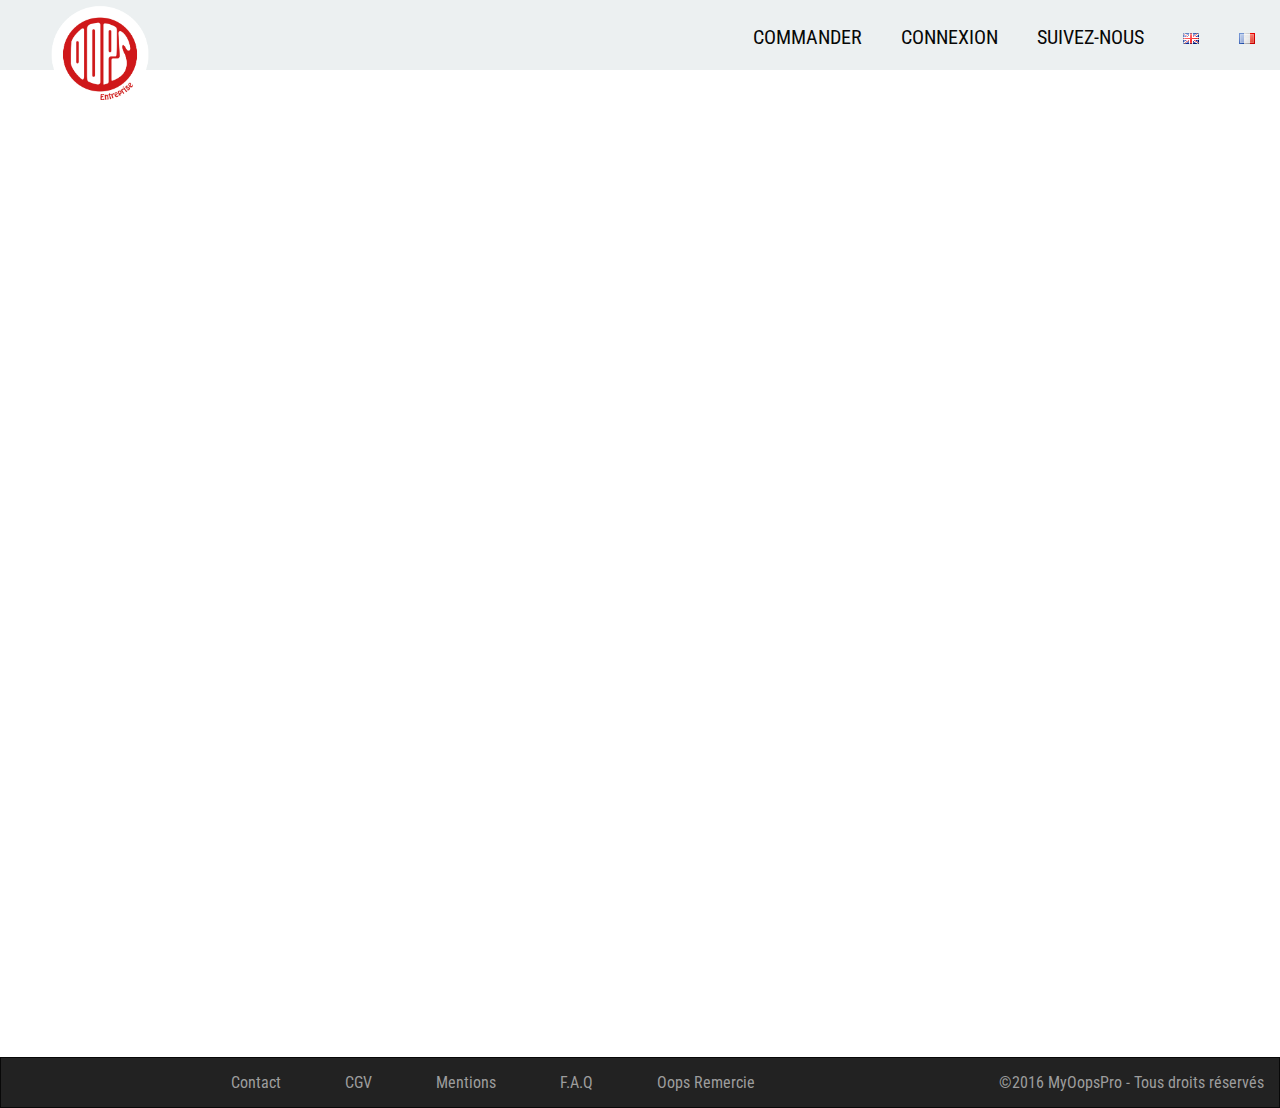
<file: articles/devis.html>
<!DOCTYPE html>
<html>
  <head>
    <meta charset="utf-8">
    <meta http-equiv="X-UA-Compatible" content="IE=edge">
    <meta name="viewport" content="width=device-width, initial-scale=1">
    <title>Oops Devis</title>
    <link href="../css/bootstrap.css" rel="stylesheet">
    <link rel="stylesheet" href="../css/style.css">
    <link href='https://fonts.googleapis.com/css?family=Roboto+Condensed' rel='stylesheet' type='text/css'>
    <script src="https://ajax.googleapis.com/ajax/libs/jquery/1.10.2/jquery.min.js"></script>
    <script src="https://ajax.googleapis.com/ajax/libs/jquery/1.12.0/jquery.min.js"></script>
  </head>
  <body> 
    <header class="col-sm-12 col-md-12 <col>-lg-12">
      <div class="logo left">
        <a href="../index.html"><img id="imagelogo" src="../images/01_LOGO%20.png" alt="logo"></a>
      </div>
      <div class="miniMenu right">
        <ul>
          <li><a href="#">COMMANDER</a></li>
          <li><a href="#">CONNEXION</a></li>
          <li><a href="#">SUIVEZ-NOUS</a></li>

          <li>
            <a class="lang" href="#"> <img src="../images/en_GB.png" /> </a>
          </li>
          <li>
            <a class="lang" href="#"> <img src="../images/fr_FR.png" /></a>
          </li>

        </ul>
      </div>
      <div class="clearBoth"></div>
    </header>
    <form action="index2.html" method="post"> 
      <fieldset class="field">  
        <legend class="legend2">Demandez votre devis gratuitement</legend>
        <div class="formulaire2">
          <p>
            <input type="text" name="société" placeholder="Société" class="champs2" required/>
          </p>
          <p>
            <select name="civilité" id="gauche2" required>
              <option value="monsieur">M.</option>
              <option value="madame">Mme</option>
            </select>
            <input type="text" placeholder="Nom Prénom" class="champs2" id="droite2" required>
          </p>
          <p>
            <input type="text" placeholder="Adresse" class="champs2" required>
          </p>
          <p>
            <input type="text" placeholder="Code postal" name=codepostal class="champs2" required>
          </p>
          <p>
            <input type="text" placeholder="Ville" name=ville class="champs2" required>
          </p>
          <p>
            <input type="tel" placeholder="Téléphone" class="champs2" required>
          </p>
          <p>
            <input type="email" placeholder="Mail" class="champs2" required>
          </p>
          <p>
            <input type="text" name="objet" placeholder="Objet" class="champs2" required/>
          </p>
          <p>
            <textarea name="message2" id="message" rows="10" cols="50">Décrivez votre demande ... </textarea>
          </p>
          <input type="submit" value="Envoyer" id="bouton2" /> <!-- Bouton valider --> 
          </fieldset>
        </div>
    </form>
    <footer id="footer2" class="col-sm-12 col-md-12 col-lg-12">
      <div class="footer">
        <ul>
          <li><a href="#">Contact</a></li>
          <li><a href="#">CGV</a></li>
          <li><a href="#">Mentions</a></li>
          <li><a href="#">F.A.Q</a></li>
          <li><a href="#">Oops Remercie</a></li>
          <li class="right">©2016 MyOopsPro - Tous droits réservés</li>
        </ul>
        <div class="clearBoth"></div>
      </div>
    </footer>
    <script src="../js/bootstrap.js"></script>
    <script src="../js/scrollreveal.js"></script>
    <script src="../js/main.js"></script>
  </body>
</html>
</file>
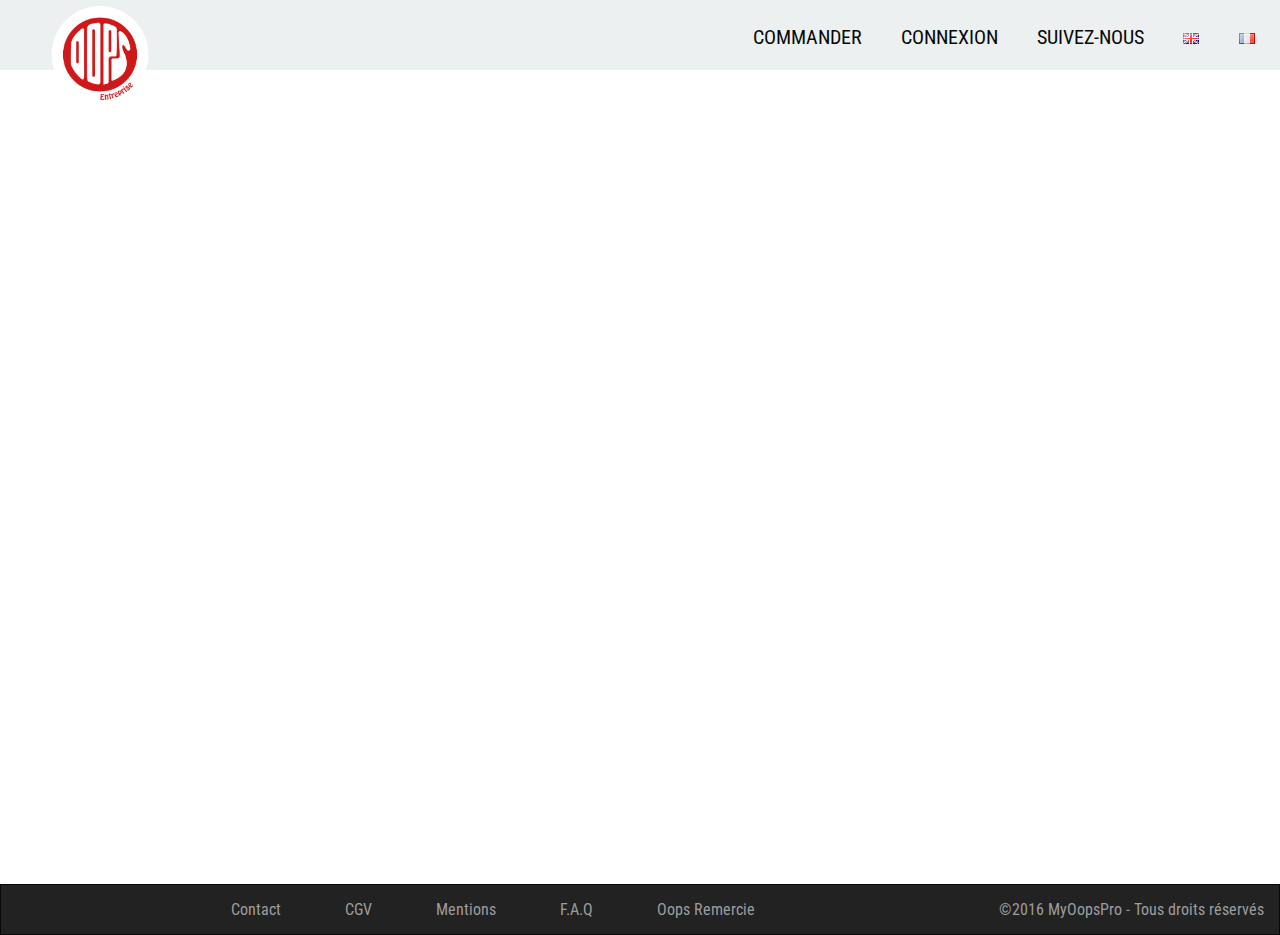
<file: articles/formulaire.html>
<!DOCTYPE html>
<html>
<head>
  <meta charset="utf-8">
  <meta http-equiv="X-UA-Compatible" content="IE=edge">
  <meta name="viewport" content="width=device-width, initial-scale=1">
  <title>Oops Formulaire</title>
  <link href="../css/bootstrap.css" rel="stylesheet">
  <link rel="stylesheet" href="../css/style.css">
  <link href='https://fonts.googleapis.com/css?family=Roboto+Condensed' rel='stylesheet' type='text/css'>
  <script src="https://ajax.googleapis.com/ajax/libs/jquery/1.10.2/jquery.min.js"></script>
  <script src="https://ajax.googleapis.com/ajax/libs/jquery/1.12.0/jquery.min.js"></script>
</head>
  
   <body>
   
  <header class="col-sm-12 col-md-12 <col>-lg-12">
    <div class="logo left">
      <a href="../index.html"><img id="imagelogo" src="../images/01_LOGO%20.png" alt="logo"></a>
    </div>
    <div class="miniMenu right">
      <ul>
        <li><a href="#">COMMANDER</a></li>
        <li><a href="#">CONNEXION</a></li>
        <li><a href="#">SUIVEZ-NOUS</a></li>

        <li>
          <a class="lang" href="#"> <img src="../images/en_GB.png" /> </a>
        </li>
        <li>
          <a class="lang" href="#"> <img src="../images/fr_FR.png" /></a>
        </li>

      </ul>
    </div>
    <div class="clearBoth"></div>
  </header>
    <form action="index2.html" method="post"> 
        <fieldset>  
          <legend>Laissez-nous votre message</legend>
           <div class="formulaire">
            <p>
              <input type="text" name="société" placeholder="Société" class="champs" required/>
            </p>
            <p>
              <input type="email" placeholder="Mail" class="champs" required></code>
            </p>
            <p>
            <p>
              <input type="text" name="objet" placeholder="Objet" class="champs" required/>
            </p>
            <p>
              <textarea name="message" id="message" rows="10" cols="50" required>Votre message ...</textarea>
            </p>
            <input type="submit" value="Envoyer" id="bouton" /> <!-- Bouton valider --> 
        </fieldset>
        </div>
    </form>
  
   <footer id="footer2" class="col-sm-12 col-md-12 col-lg-12">
    <div class="footer">
      <ul>
        <li><a href="#">Contact</a></li>
        <li><a href="#">CGV</a></li>
        <li><a href="#">Mentions</a></li>
        <li><a href="#">F.A.Q</a></li>
        <li><a href="#">Oops Remercie</a></li>
        <li class="right">©2016 MyOopsPro - Tous droits réservés</li>
      </ul>
      <div class="clearBoth"></div>
    </div>
  </footer>
  <script src="../js/bootstrap.js"></script>
  <script src="../js/scrollreveal.js"></script>
  <script src="../js/main.js"></script>
</body>
</html>
</file>
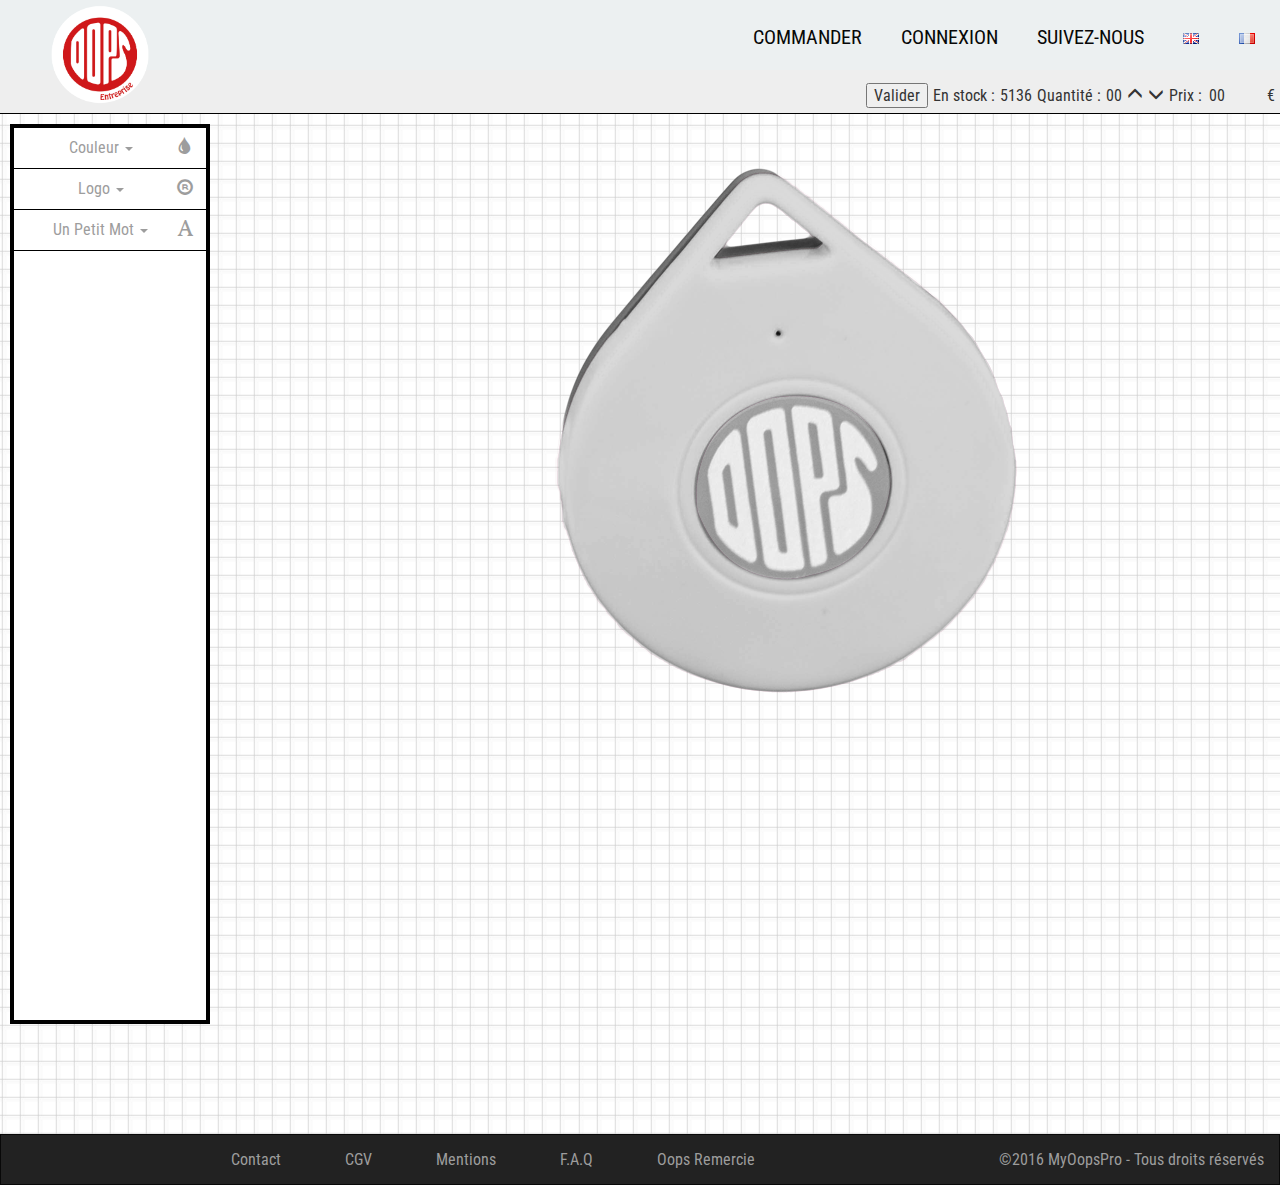
<file: articles/personnalisation.html>
<!DOCTYPE html>
<html>

  <head>
    <meta charset="utf-8">
    <meta http-equiv="X-UA-Compatible" content="IE=edge">
    <meta name="viewport" content="width=device-width, initial-scale=1">
    <title>Oops Lab Perso</title>
    <link href="../css/bootstrap.css" rel="stylesheet">
    <link rel="stylesheet" href="../css/style.css">
    <link href='https://fonts.googleapis.com/css?family=Roboto+Condensed' rel='stylesheet' type='text/css'>
    <script src="https://ajax.googleapis.com/ajax/libs/jquery/1.12.0/jquery.min.js"></script>
  </head>

  <body class="bodyDeLaPagePerso">
    <header class="col-sm-12 col-md-12 col-lg-12">
      <div class="logo left">
        <a href="../index.html"><img id="imagelogo" src="../images/01_LOGO%20.png" alt="logo"></a>
      </div>
      <div class="miniMenu right">
        <ul>
          <li><a href="#" title="elementMenu">COMMANDER</a></li>
          <li><a href="#" title="elementMenu">CONNEXION</a></li>
          <li><a href="#" title="elementMenu">SUIVEZ-NOUS</a></li>
          <li>
            <a class="lang" href="#" title="langueTrad"> <img src="../images/en_GB.png" alt="langLogo"/> </a>
          </li>
          <li>
            <a class="lang" href="#" title="langueTrad"> <img src="../images/fr_FR.png" alt="langLogo" /></a>
          </li>
        </ul>
        <div class="clearBoth"></div>
      </div>
      <div class="clearBoth"></div>
    </header>
    <div class="clearBoth"></div>
    <div class="menu">
      <div>
        <span>€</span>
        <span id="prix">00</span>
        <span>Prix :</span>
        <span class="glyphicon glyphicon-menu-down" onclick="quantiteMoins()"></span>
        <span class="glyphicon glyphicon-menu-up" onclick="quantitePlus()"></span> 
        <span id="quantite">00</span> 
        <span>Quantité :</span>
        <span id="stock">5136</span>
        <span>En stock : </span> 
        <form action="devis.html" method="get">
          <input type="submit" value="Valider"></input>
        </form>
    </div>
    </div>
  <div class="clearBoth"></div>
  <nav class="navbar navbar-inverse sidebar" role="navigation">
    <div class="container-fluid">
      <!-- Brand and toggle get grouped for better mobile display -->
      <div class="navbar-header">
        <button type="button" class="navbar-toggle" data-toggle="collapse" data-target="#bs-sidebar-navbar-collapse-1">
          <span class="sr-only">Toggle navigation</span>
          <span class="icon-bar"></span>
          <span class="icon-bar"></span>
          <span class="icon-bar"></span>
        </button>
      </div>
      <!-- Collect the nav links, forms, and other content for toggling -->
      <div class="collapse navbar-collapse" id="bs-sidebar-navbar-collapse-1">
        <ul class="nav navbar-nav">
          <li class="dropdown">
            <a href="#" class="dropdown-toggle" data-toggle="dropdown" title="dropDownColor">Couleur <span class="caret"></span><span style="font-size:16px;" class="pull-right hidden-xs showopacity glyphicon glyphicon-tint"></span></a>
            <ul class="dropdown-menu forAnimate" role="menu">
              <li>
                <div id="caseCouleur1"></div>
              </li>
              <li class="divider"></li>
              <li>
                <div id="caseCouleur2"></div>
              </li>
              <li class="divider"></li>
              <li>
                <div id="caseCouleur3"></div>
              </li>
              <li class="divider"></li>
              <li>
                <div id="caseCouleur4"></div>
              </li>
              <li class="divider"></li>
            </ul>
          </li>
          <li class="dropdown">
            <a href="#" class="dropdown-toggle" data-toggle="dropdown" title="dropDownlogo">Logo <span class="caret"></span><span style="font-size:16px;" class="pull-right hidden-xs showopacity glyphicon glyphicon-registration-mark"></span></a>
            <ul class="dropdown-menu forAnimate" role="menu">
              <li>
                <div id="logoEmplacement1"> KeyGarde</div>
              </li>
              <li class="divider"></li>
              <li>
                <div id="logoEmplacement2"> BNP Paribas</div>
              </li>
              <li class="divider"></li>
              <li>
                <div id="logoEmplacement3"> Hetic</div>
              </li>
              <li class="divider"></li>
              <li>
                <div id="pasDeLogoEmplacement">Aucun Logo</div>
              </li>
              <li class="divider"></li>
            </ul>
          </li>
          <li class="dropdown">
            <a href="#" class="dropdown-toggle" data-toggle="dropdown" title="dropDownMot">Un Petit Mot <span class="caret"></span><span style="font-size:16px;" class="pull-right hidden-xs showopacity glyphicon glyphicon-font"></span></a>
            <ul class="dropdown-menu forAnimate" role="menu">
              <li>
                <div id="motEmplacement1"> En bas à droite</div>
              </li>
              <li class="divider"></li>
              <li>
                <div id="motEmplacement2"> En bas à Gauche</div>
              </li>
              <li class="divider"></li>
              <li>
                <div id="motEmplacement3"> En haut, au milieu </div>
              </li>
              <li class="divider"></li>
              <li>
                <div id="pasDeMotEmplacement"> Aucun Mot</div>
              </li>
              <li class="divider"></li>
            </ul>
          </li>
        </ul>
      </div>
    </div>
  </nav>

  <div class="containerPerso">
    <div class="imageOopsPerso">
      <img id="couleurOopsPerso" src="../images/prod2.png" alt="oopsColoré">
      <img id="logoOopsPerso" src="../images/vide.png"alt="images invisible">
     <!-- <img id="motOopsPerso" src="../images/vide.png" alt="images invisible"> -->
    </div>
  </div>

  <footer class="col-sm-12 col-md-12 col-lg-12">
    <div class="footer">
      <ul>
        <li><a href="#" title="footerElement">Contact</a></li>
        <li><a href="#" title="footerElement">CGV</a></li>
        <li><a href="#" title="footerElement">Mentions</a></li>
        <li><a href="#" title="footerElement">F.A.Q</a></li>
        <li><a href="#" title="footerElement">Oops Remercie</a></li>
        <li class="right">©2016 MyOopsPro - Tous droits réservés</li>
      </ul>
      <div class="clearBoth"></div>
    </div>
  </footer>
  <script src="../js/bootstrap.min.js"></script>
  <script src="../js/sideBar.js"></script>
  <script src="../js/oopsColorChange.js"></script>
  <script src="../js/stock.js"></script>
  </body>

</html>
</file>
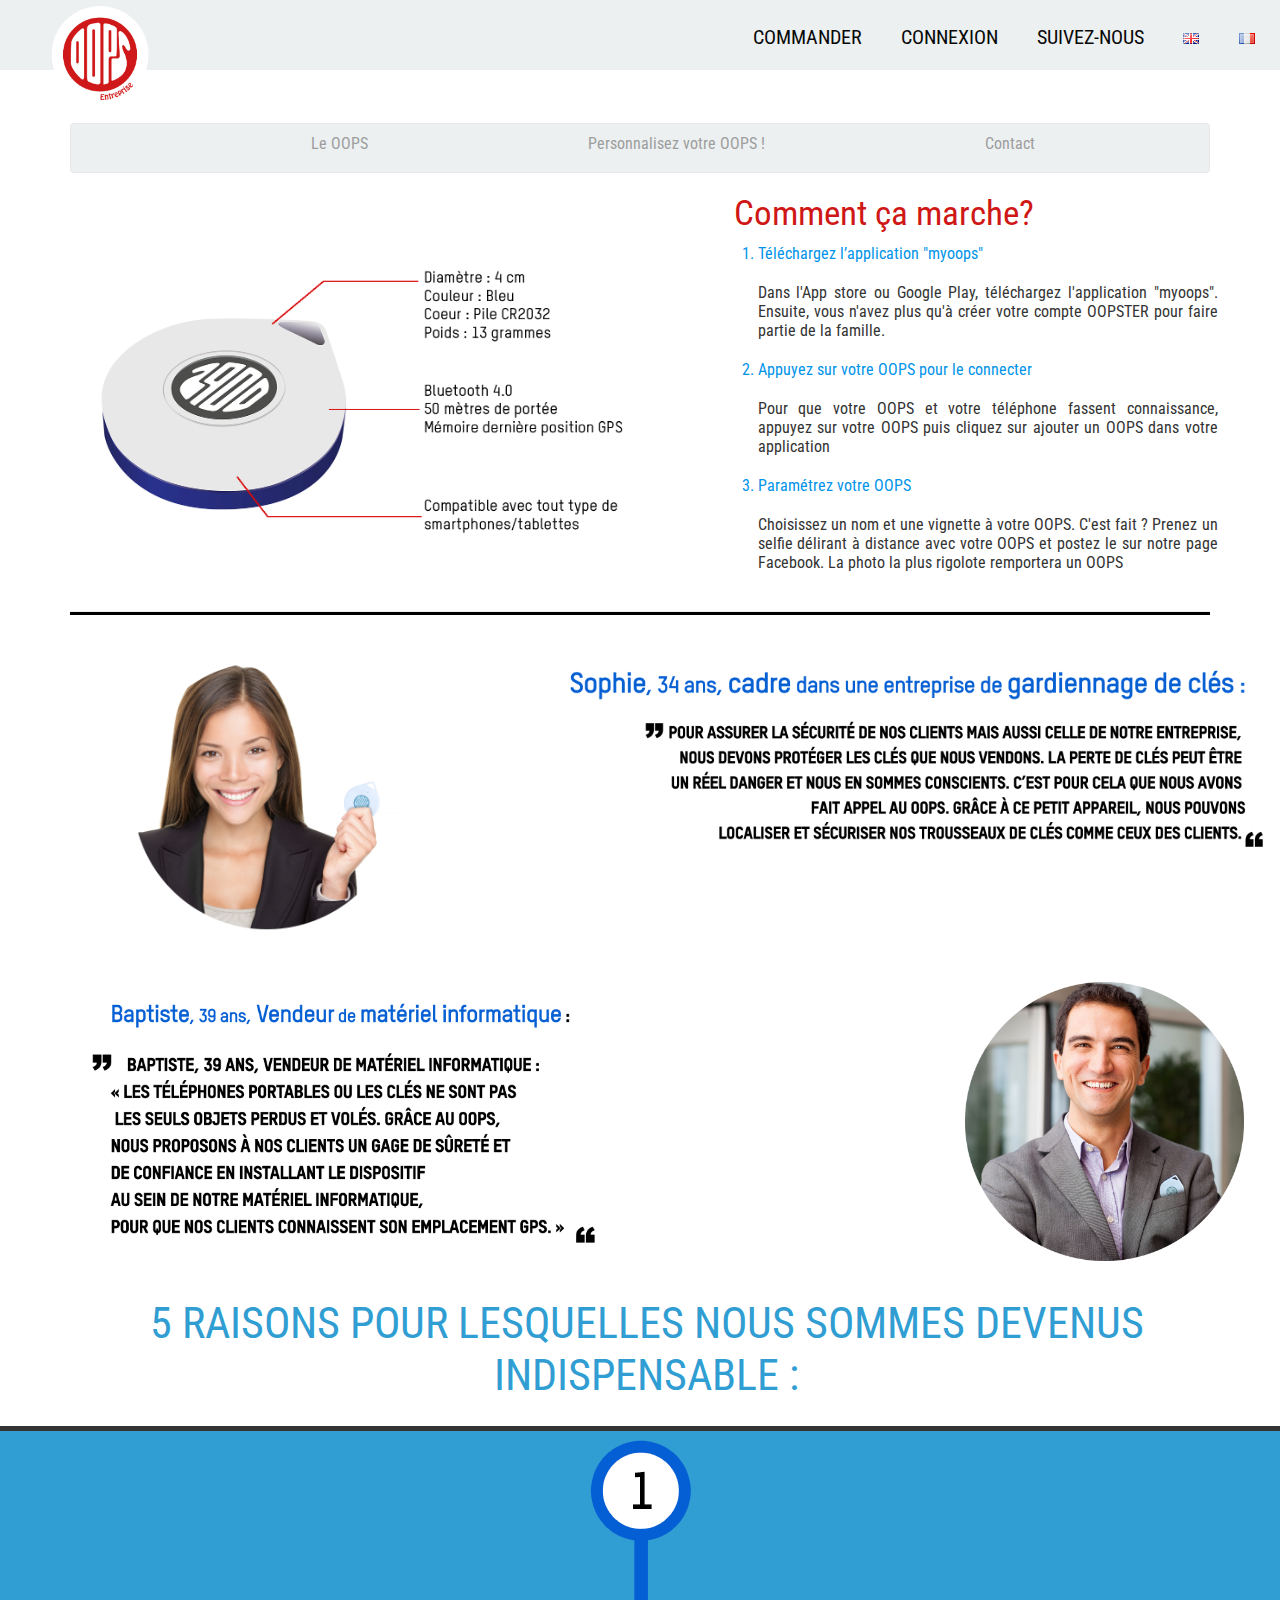
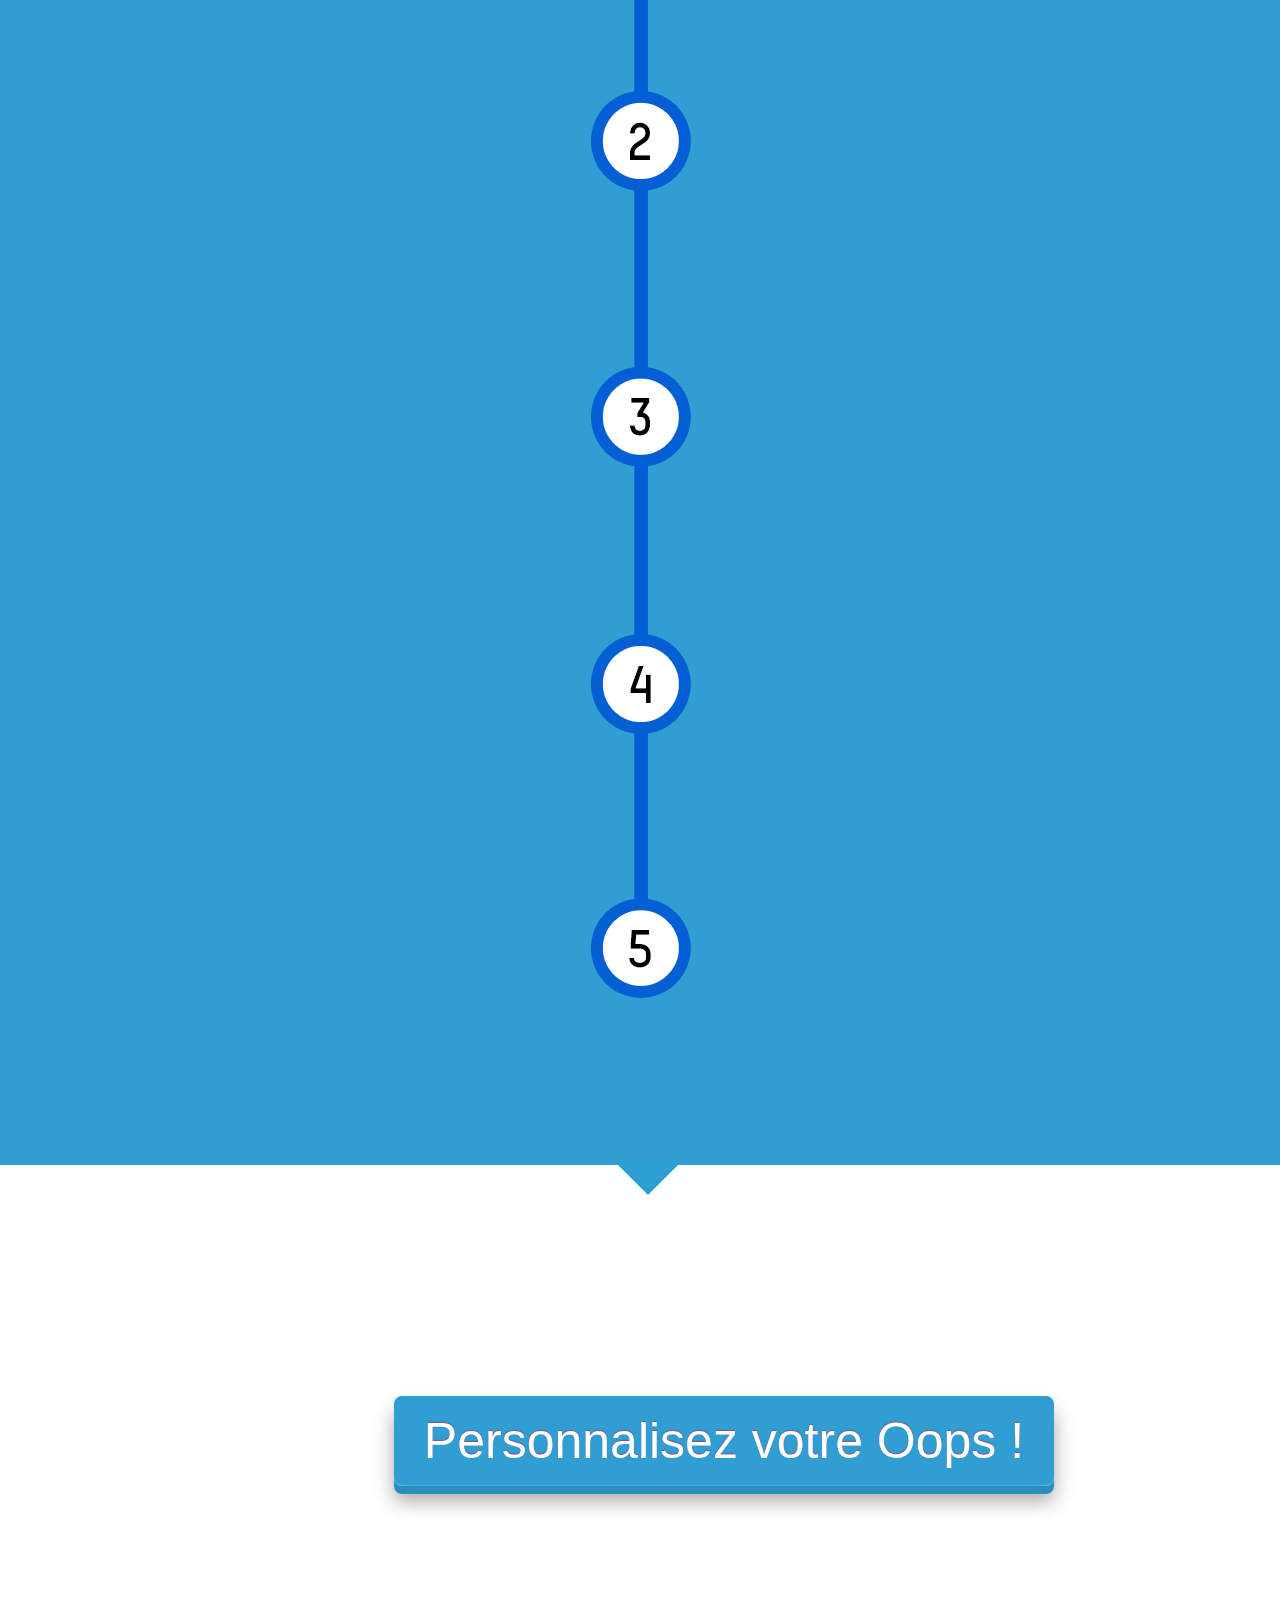
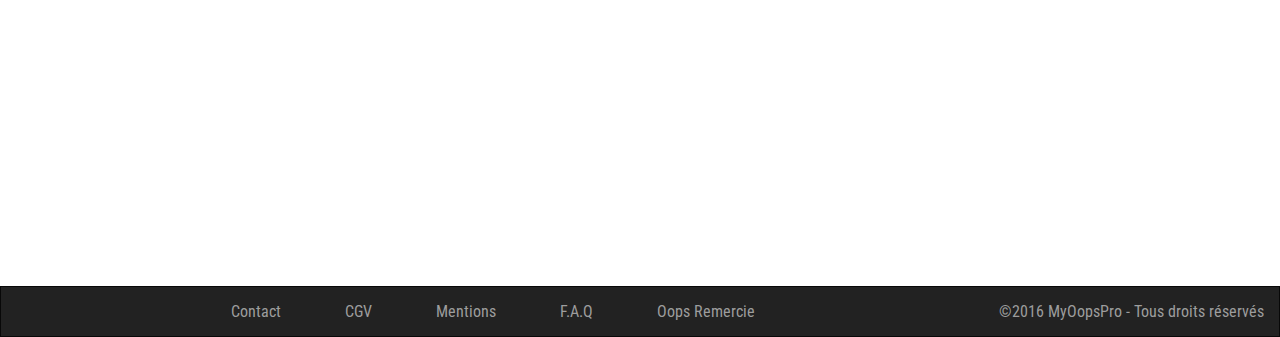
<file: articles/produit.html>
<!DOCTYPE html>

<head>
  <meta charset="utf-8">
  <meta http-equiv="X-UA-Compatible" content="IE=edge">
  <meta name="viewport" content="width=device-width, initial-scale=1">
  <title> OOPS produit</title>
  <link href="../css/bootstrap.css" rel="stylesheet">
  <link rel="stylesheet" href="../css/style.css">
  <link href='https://fonts.googleapis.com/css?family=Roboto+Condensed' rel='stylesheet' type='text/css'>
  <script src="https://ajax.googleapis.com/ajax/libs/jquery/1.12.0/jquery.min.js"></script>
</head>

<body>
  <header class="col-sm-12 col-md-12 <col>-lg-12">
    <div class="logo left">
      <a href="../index.html"><img id="imagelogo" src="../images/01_LOGO%20.png" alt="logo"></a>
    </div>
    <div class="miniMenu right">
      <ul>
        <li><a href="#">COMMANDER</a></li>
        <li><a href="#">CONNEXION</a></li>
        <li><a href="#">SUIVEZ-NOUS</a></li>

        <li>
          <a class="lang" href="#"> <img src="../images/en_GB.png" /> </a>
        </li>
        <li>
          <a class="lang" href="#"> <img src="../images/fr_FR.png" /></a>
        </li>

      </ul>
    </div>
    <div class="clearBoth"></div>
  </header>
  <div class="clearBoth"></div>
  <div class="container">
    <div class="navBar">
      <nav class="navbar navbar-default">
        <div class="container-fluid">
          <div class="navbar-header">
            <button type="button" class="navbar-toggle collapsed" data-toggle="collapse" data-target="#bs-example-navbar-collapse-1" aria-expanded="false">
              <span class="sr-only">Toggle navigation</span>
              <span class="icon-bar"></span>
              <span class="icon-bar"></span>
              <span class="icon-bar"></span>
            </button>
          </div>
          <div class="collapse navbar-collapse" id="bs-example-navbar-collapse-1">
            <ul class="nav navbar-nav">
              <li><a href="produit.html">Le OOPS</a></li>
              <li><a href="personnalisation.html">Personnalisez votre OOPS !</a></li>
              <li>
                <a href="formulaire.html">Contact</a>
              </li>
            </ul>
          </div>
        </div>
      </nav>
    </div>
    <section>
      <h1>Comment ça marche?</h1>
      <div class="containerProduit" id="fin">
        <div class="containerCentrer">
          <div class="col-xs-12 col-sm-6 col-md-6 imagePhone">
            <img src="../Pr%C3%87sentation%20produit%202.png" id="oopsie" alt="">
          </div>
          <div>
            <div class="rightContent col-xs-12 col-sm-6 col-md-6">
              <h2>1. Téléchargez l’application "myoops"</h2>
              <p>Dans l'App store ou Google Play, téléchargez l'application "myoops". Ensuite, vous n'avez plus qu'à créer votre compte OOPSTER pour faire partie de la famille. </p>
              <h2>2. Appuyez sur votre OOPS pour le connecter</h2>
              <p>Pour que votre OOPS et votre téléphone fassent connaissance, appuyez sur votre OOPS puis cliquez sur ajouter un OOPS dans votre application</p>
              <h2>3. Paramétrez votre OOPS</h2>
              <p>Choisissez un nom et une vignette à votre OOPS. C'est fait ? Prenez un selfie délirant à distance avec votre OOPS et postez le sur notre page Facebook. La photo la plus rigolote remportera un OOPS</p>
            </div>
          </div>
        </div>
      </div>
    </section>
    <div class="clearBoth"></div>
    <hr>
    <div class="lolmdr">
      <section>
        <div class="containerProduitExplications">
          <div class="containerCentrer">
            <div class="col-xs-12 col-sm-6 col-md-6 imagePhone">
              <img id="femmeoops" src="../images/Femme%20OOPS.jpg" alt="">
            </div>

            <div>
              <div class="rightContent col-xs-12 col-sm-6 col-md-6">
                <div id="hommetext">
                  <img src="../images/texte%20sophie.png">
                </div>
              </div>
            </div>
          </div>
          <div class="containerCentrer">
            <div class="col-xs-12 col-sm-6 col-md-6 imagePhone">
              <img id="hommeoops" src="../images/Homme%20OOPS.jpg" alt="">
            </div>
            <div>
              <div class="rightContent col-xs-12 col-sm-6 col-md-6">
                <div id="femmetext">
                  <img src="../images/texte%20homme.png" />
                </div>
              </div>
            </div>
          </div>
        </div>
      </section>
    </div>
  </div>
  <div>
    <h1 id="titre5raisons"> 5 raisons pour lesquelles nous sommes devenus indispensable :</h1></div>
  <div class="containerNos5Raisons">
    <p class="raisons1"> <img id="tech" src="../images/technology.png" /> Nous utilisons les dernières technologies afin de vous proposer un produit durable et de qualité.</p>
    <div class="clearBoth"></div>
    <p class="raisons2"> <img id="team" src="../images/people.png" />Une équipe motivée, rigoureusement sélectionnée pour vous prodiguer les meilleurs conseils et répondre à vos besoins, même les plus particuliers. </p>
    <div class="clearBoth"></div>
    <p class="raisons3"> <img id="trust" src="../images/other.png" />Depuis plus de deux ans, nous faisons de la confiance notre maître mot. </p>
    <div class="clearBoth"></div>
    <p class="raisons4"> <img id="smile" src="../images/smile.png" />Vous satisfaire est notre priorité puisqu’un client comblé est un client qui passe une bonne journée. </p>
    <div class="clearBoth"></div>
    <div class="imageCentre">
      <img src="../images/5raisons.png" alt="">
    </div>
    <p class="raisons5">Nous sommes fiers du savoir-faire français et c’est pourquoi nous vous proposons des produits de qualité Made in France.</p>

  </div>
  <img id="fleche" src="../images/arrows.png" />
  <div class="button2">
    <a href="personnalisation.html" id="button">
      <span> Personnalisez votre Oops !</span></a>
  </div>
  <footer id="footer2" class="col-sm-12 col-md-12 col-lg-12">
    <div class="footer">
      <ul>
        <li><a href="formulaire.html">Contact</a></li>
        <li><a href="#">CGV</a></li>
        <li><a href="#">Mentions</a></li>
        <li><a href="#">F.A.Q</a></li>
        <li><a href="#">Oops Remercie</a></li>
        <li class="right">©2016 MyOopsPro - Tous droits réservés</li>
      </ul>
      <div class="clearBoth"></div>
    </div>
  </footer>
  <script src="../js/bootstrap.js"></script>
  <script src="../js/scrollreveal.js"></script>
  <script src="../js/main.js"></script>
</body>

</html>
</file>
<file: css/style.css>
/* http://meyerweb.com/eric/tools/css/reset/ 
v2.0 | 20110126
License: none (public domain)
*/

html,
body,
div,
span,
applet,
object,
iframe,
h1,
h2,
h3,
h4,
h5,
h6,
p,
blockquote,
pre,
a,
abbr,
acronym,
address,
big,
cite,
code,
del,
dfn,
em,
img,
ins,
kbd,
q,
s,
samp,
small,
strike,
strong,
sub,
sup,
tt,
var,
b,
u,
i,
center,
dl,
dt,
dd,
ol,
ul,
li,
fieldset,
form,
label,
legend,
table,
caption,
tbody,
tfoot,
thead,
tr,
th,
td,
article,
aside,
canvas,
details,
embed,
figure,
figcaption,
footer,
header,
hgroup,
menu,
nav,
output,
ruby,
section,
summary,
time,
mark,
audio,
video {
  margin: 0;
  padding: 0;
  border: 0;
  font-size: 100%;
  font: inherit;
  vertical-align: baseline;
}

body {
  font-family: 'Roboto Condensed', sans-serif;
}

.left {
  float: left;
}

.right {
  float: right;
}

.clearBoth {
  clear: both;
}


/************ HEADER ************/

header {
  background-color: #ecf0f1;
  height: 70px;
  width: 100%;
}

#imagelogo {
  width: 234%;
  margin-left: -3 0px;
}

.logo {
  width: 60px;
  height: 60px;
  margin-top: 5px;
  margin-left: 30px;
}

.miniMenu {
  margin-top: 25px;
  margin-right: 25px;
}

.miniMenu li {
  display: inline;
  margin-left: 5px;
}

.miniMenu li a {
  padding-left: 30px;
  text-decoration: none;
  transition: 0.5s;
  color: #080808;
  font-size: 20px;
}

.miniMenu li a:hover {
  text-decoration: none;
  transition: 0.5s;
  color: #E3141E;
}


/************ NAVBAR ************/

.navBar {
  margin-bottom: 0;
  margin-top: 15px;
  margin-top: 65px;
}

.btn {
  padding: 6px 3px;
}

.navbar-form {
  padding: 0px 2px;
}

.navbar-default {
  background-color: #ecf0f1;
}

.navbar-default .navbar-nav > li > a {
  color: #9d9d9d;
  transition: 0.5s;
  margin-left: 200px;
}

.nav > li > a{
  padding: 10px 10px;
}

.navbar-default .navbar-nav > li > a:hover {
  color: #0F5FD2;
  transition: 0.5s;
}

.navbar-default .navbar-brand {
  color: #9d9d9d;
  transition: 0.5s;
}

.navbar-default .navbar-brand:hover {
  color: #0F5FD2;
  transition: 0.5s;
}

.navbar-default .navbar-nav .open .dropdown-menu > li > a {
  color: #9d9d9d;
  margin-left: 300px;
  transition: 0.5s;
}

.navbar-default .navbar-nav .open .dropdown-menu > li > a:hover {
  color: #0F5FD2;
  transition: 0.5s;
  background-color: #ecf0f1;
}


/********** CAROUSSEL ************/

.carrousel {
  width: 100%;
  padding-top: 10px;
}

.carousel-indicators li {
  border: 1px solid #000000;
}

.carrousel img {
  margin: auto;
}


/********** OOPS **************/

.oops {
  background-color: white;
  margin: 10px 0px;
  padding: 10px;
}

.oops img {
  padding: 30px 0px;
  width: 80%
} 

.accroche h2 {
  font-size: 20px;
  font-weight: bold;
}
/*
.accroche {
width: 67%;
margin-left: -200px;
text-align: center;
position: relative;
}
*/
.accroche a {
  text-decoration: none;
  color: #000000;
  color: gray;
  position: absolute;
  margin-left: -50%;
  margin-top: 35%;
}

.accroche a:hover {
  text-decoration: none;
  color: #0F5FD2;
}


/********** MOREOOPS ***********/

.moreOops {
  background-color: white;
  font-size: 50px;
}

.moreOops img {
  width: 100%;
}


/*.moreOops img:hover {
width: 100%;
transition: all 0.5s ease;*/

#testBordure {
  -webkit-border-top-right-radius: 50px;
  -moz-border-radius-topright: 50px;
  border-top-right-radius: 50px;
}

#testBordure2 {
  -webkit-border-top-left-radius: 50px;
  -moz-border-radius-topleft: 50px;
  border-top-left-radius: 50px;
}

#testBordure3 {
  -webkit-border-bottom-left-radius: 50px;
  -moz-border-radius-bottomleft: 50px;
  border-bottom-left-radius: 50px;
}

.moreOops p {
  margin-top: 50px;
  color: #000000;
  text-align: center;
  font-size: 50px;
}

.col-sm-12,
.col-md-6 {
  margin-bottom: -12px;


}

.pelouse {
  height: 427px;
}

.testphoto {
  height: 396px;
}


/********** FOOTER *************/

.footer {
  width: 100%;
  background-color: #222222;
  border: 1px solid #080808;
  margin-top: 100px;
}

#footer2 {
  margin-top: 300px;
}

.footer li {
  display: inline-block;
  /* border-left: 1px solid #101010; */
  padding: 15px 15px;
  color: #9d9d9d;
}

.footer a {
  padding: 10px 15px;
  text-decoration: none;
  transition: 0.5s;
  color: #9d9d9d;
}

.footer a:hover {
  transition: 0.5s;
  color: #ffffff;
}


/******** PRODUIT **********/

.containerCentrer {
  width: 80%;
  margin: auto;
  margin-top: 10px;
}

.rightContent h2 {
  text-align: left;
  margin-left: 94px;
}

.rightContent p {
  text-align: justify;
  padding: 20px;
  width: 500px;
}

#hommetext img {
  width: 159%;
  margin-left: -97px;
  margin-top: -25px;
}

#femmetext img {
  width: 138%;
  margin-left: -1032px;
  margin-top: -48px;
}

h1 {
  text-align: center;
  font-size: 35px;
  color: #CF1715;
  margin-left: 472px;
}

h2 {
  color: #0093EA;
}

#femmeoops {
  width: 62%;
  margin-left: -315px;
  margin-top: 24px;

}



#hommeoops {
  width: 62%;
  margin-top: -22px;
  margin-left: 767px;
}

#oopsie {
  width: 130%;
  margin-left: -164px;
}

hr {
  width: 100%;
  background-color: black;
  height: 3px;
}


/******** EXPLICATION **********/

.rightContent p {
  margin-left: 90px;
}

.containerProduitExplications h2 {
  font-size: 20px;
  text-decoration: underline;
}

.containerCentrer {
  background: ;
}


/********* 5 RAISONS ***********/


#titre5raisons {
  color: #309ED2;
  margin-left: 13px;
  text-transform: uppercase;
  font-size: 44px;
}

#tech {
  width: 20%;
}

#team {
  width: 20%;
}

#trust {
  width: 20%;
}

#smile {
  width: 12%;
  margin-left: 55px;
}

#fleche {
  margin-top: -18px;
  margin-left: 16px;
}


}
.containerNos5Raisons,
.raisons1,
.raisons3 {
  font-weight: bold;
  font-size: 40px;
  text-align: left;
}
.containerNos5Raisons,
.raisons2,
.raisons4 {
  font-weight: bold;
  font-size: 40px;
  text-align: right;
  margin-right: 0px;
}
.containerNos5Raisons,
.raisons5 {
  font-weight: bold;
  font-size: 40px;
  text-align: justify;
}
.containerNos5Raisons {
  background-color: #309ED2;
  width: 100%;
  margin: auto;
  margin-top: 25px;
  padding-bottom: 150px;
  border-top: 5px solid;
}
.imageCentre {
  text-align: center;
  position: relative;
}
.raisons1 {
  position: absolute;
  margin-top: 32px;
  margin-left: 229px;
  width: 447px;
}
.raisons2 {
  position: absolute;
  margin-top: 279px;
  margin-left: 758px;
  width: 532px;
}
.raisons3 {
  position: absolute;
  margin-top: 613px;
  margin-left: 242px;
  width: 378px;
}
.raisons4 {
  position: absolute;
  margin-top: 877px;
  margin-left: 731px;
  width: 508px;
}
.raisons5 {
  position: absolute;
  text-align: center;
  margin-left: 320px;
  width: 800px;
}

/**********************************




test button



***************************************/
.button2 {
  width: 900px;
  margin-left: 274px;
}
@font-face {
  font-family: 'Pacifico';
  font-style: normal;
  font-weight: normal;
  src: local('Pacifico'), url('http://themes.googleusercontent.com/font?kit=fKnfV28XkldRW297cFLeqfesZW2xOQ-xsNqO47m55DA') format('truetype');
}
body {
  text-align: center;
}
#button {
  display: inline-block;
  margin-top: 20%;
  -webkit-border-radius: 8px;
  -moz-border-radius: 8px;
  border-radius: 8px;
  -webkit-box-shadow: 0 8px 0 #2b8ebd, 0 15px 20px rgba(0, 0, 0, .35);
  -moz-box-shadow: 0 8px 0 #2b8ebd, 0 15px 20px rgba(0, 0, 0, .35);
  box-shadow: 0 8px 0 #2b8ebd, 0 15px 20px rgba(0, 0, 0, .35);
  -webkit-transition: -webkit-box-shadow .1s ease-in-out;
  -moz-transition: -moz-box-shadow .1s ease-in-out;
  -o-transition: -o-box-shadow .1s ease-in-out;
  transition: box-shadow .1s ease-in-out;
  font-size: 50px;
  color: #fff;
}
#button span {
  margin-top: 1px;
  display: inline-block;
  padding: 20px 30px;
  background-color: #309ED2;
  -webkit-border-radius: 8px;
  -moz-border-radius: 8px;
  border-radius: 8px;
  -webkit-box-shadow: inset 0 -1px 1px rgba(255, 255, 255, .15);
  -moz-box-shadow: inset 0 -1px 1px rgba(255, 255, 255, .15);
  box-shadow: inset 0 -1px 1px rgba(255, 255, 255, .15);
  font-family: 'Pacifico', Arial, sans-serif;
  line-height: 1;
  text-shadow: 0 -1px 1px rgba(175, 49, 95, .7);
  -webkit-transition: background-color .2s ease-in-out, -webkit-transform .1s ease-in-out;
  -moz-transition: background-color .2s ease-in-out, -moz-transform .1s ease-in-out;
  -o-transition: background-color .2s ease-in-out, -o-transform .1s ease-in-out;
  transition: background-color .2s ease-in-out, transform .1s ease-in-out;
}
#button:hover span {
  background-color: #2b8ebd;
  text-shadow: 0 -1px 1px rgba(175, 49, 95, .9), 0 0 5px rgba(255, 255, 255, .8);
}
#button:active,
#button:focus {
  -webkit-box-shadow: 0 8px 0 #2b8ebd, 0 12px 10px rgba(0, 0, 0, .3);
  -moz-box-shadow: 0 8px 0 #2b8ebd, 0 12px 10px rgba(0, 0, 0, .3);
  box-shadow: 0 8px 0 #2b8ebd, 0 12px 10px rgba(0, 0, 0, .3);
}
#button:active span {
  -webkit-transform: translate(0, 4px);
  -moz-transform: translate(0, 4px);
  -o-transform: translate(0, 4px);
  transform: translate(0, 4px);
}

/********** PERSO ********/

.bodyDeLaPagePerso{
  background-image: url(../images/fond.png);
  background-repeat: repeat;
}
.menu{
  width: 100%;
  padding-bottom:5px;
  padding-top: 15px;
  float:right;
  background-color: #EEEEEE;
  border-bottom: 1px solid #000000;
}

.menu input{
  float:right;
  margin-top: 10px;
  margin-right: 5px;
}
#prix{
  width: 20px;
  height: 15px;
  margin-right: 40px;
}
}

.menu input{
  float:right;
  width:80px;
  margin: 10px 10px;
}

.menu span{
  float:right;
  margin-top:13px;
  margin-right: 5px;
}

.containerPerso{
  width: 100%;
  height: auto;
}

.imageOopsPerso{
  width: 50%;
  margin: auto;
}

.imageOopsPerso img{
  margin: auto;
  margin-top: 20px;
  margin-left: 15%;
} 

.imageOopsPerso img:nth-child(2){
  margin: auto;
  margin-top: 20px;
  margin-left: 30%;
  padding-top: 15px;
} 
.imageOopsPerso img:nth-child(3){
  margin: auto;
  margin-top: 20px;
  margin-left: 30%;
} 

/******** PERSO SIDE BAR *********/

body,html{
  height: 100%;
}

/* remove outer padding */
.main .row{
  padding: 0px;
  margin: 0px;
}

/*Remove rounded coners*/

nav.sidebar.navbar {
  margin-top: 10px;
  margin-left: 10px;
  margin-bottom: 10px;
  border: 4px solid black;
  border-radius: 0px;
  background-color: white;

}

nav.sidebar, .main{
  -webkit-transition: margin 200ms ease-out;
  -moz-transition: margin 200ms ease-out;
  -o-transition: margin 200ms ease-out;
  transition: margin 200ms ease-out;
}

/* Add gap to nav and right windows.*/
.main{
  padding: 10px 10px 10px 10px;
}

/* .....NavBar: Icon only with coloring/layout.....*/

/*small/medium side display*/
@media (min-width: 768px) {

  /*Allow main to be next to Nav*/
  .main{
    position: absolute;
    width: calc(100% - 40px); /*keeps 100% minus nav size*/
    margin-left: 40px;
    float: right;
  }

  /*lets nav bar to be showed on mouseover*/
  nav.sidebar:hover + .main{
    margin-left: 200px;
  }

  /*Center Brand*/
  nav.sidebar.navbar.sidebar>.container .navbar-brand, .navbar>.container-fluid .navbar-brand {
    margin-left: 0px;
  }
  /*Center Brand*/
  nav.sidebar .navbar-brand, nav.sidebar .navbar-header{
    text-align: center;
    width: 100%;
    margin-left: 0px;
  }

  /*Center Icons*/
  nav.sidebar a{
    padding-right: 13px;
  }

  /*adds border top to first nav box */
  nav.sidebar .navbar-nav > li:first-child{
    border-top: 1px #000000 solid;
  }

  /*adds border to bottom nav boxes*/
  nav.sidebar .navbar-nav > li{
    border-bottom: 1px #000000 solid;
  }

  /* Colors/style dropdown box*/
  nav.sidebar .navbar-nav .open .dropdown-menu {
    position: static;
    float: none;
    width: auto;
    margin-top: 0;
    background-color: transparent;
    border: 0;
    -webkit-box-shadow: none;
    box-shadow: none;
  }

  /*allows nav box to use 100% width*/
  nav.sidebar .navbar-collapse, nav.sidebar .container-fluid{
    padding: 0 0px 0 0px;
  }

  /*colors dropdown box text */
  .navbar-inverse .navbar-nav .open .dropdown-menu>li>a {
    color: #777;
  }

  /*gives sidebar width/height*/
  nav.sidebar{
    width: 200px;
    height: 100%;
    margin-left: -160px;
    float: left;
    z-index: 8000;
    margin-bottom: 0px;
  }

  /*give sidebar 100% width;*/
  nav.sidebar li {
    width: 100%;
  }

  /* Move nav to full on mouse over*/
  nav.sidebar:hover{
    margin-left: 10px;
  }
  /*for hiden things when navbar hidden*/
  .forAnimate{
    opacity: 0;
  }
}

#logoEmplacement1{
  font-size: 20px;
}
#logoEmplacement2{
  font-size: 20px;
}
#logoEmplacement3{
  font-size: 20px;
}
#pasDeLogoEmplacement{
  font-size: 20px;
}

#motEmplacement1{
  font-size: 20px;
}
#motEmplacement2{
  font-size: 20px;
}
#motEmplacement3{
  font-size: 20px;
}
#pasDeMotEmplacement{
  font-size: 20px;

}


/********************************

FORMULAIRE


********************************/

fieldset{
  border-left: none;
  border-right: none;
  border-top: 3px solid #E3141E;
  border-bottom: none;
  text-align: center;
}

legend{
  padding-left: 20px;
  padding-right: 20px;
  text-transform: uppercase;
  text-align : center;
  padding-bottom: 30px;
  padding-top: 30px;
  font-size: 18px;
}

.formulaire{
  border-left: 2px solid #E3141E;
  border-right: 2px solid #E3141E;
  border-top: 2px solid #E3141E;
  border-bottom: 2px solid #E3141E;
  border-radius: 10px;
  text-align: center;
  margin-left: auto;
  margin-right: auto;
  width: 40%;
  padding-top: 20px;
  padding-bottom: 20px;
}

.champs{
  font-size: 14px;
  padding-left: 5px;
  padding-top: 5px;
  padding-bottom: 5px;
  padding-right: 5px;
  color: #0F5FD2;
  width: 50%;
}

input [type=text]{
  padding: 5px;
  width: 200px;
}

input [type=text]:focus{
  outline: none;
}

#message{
  width: 51%;
  font-size: 14px;
}

#bouton{
  font-size: 14px;
  width: 50%;
  padding: 8px 0;
  color: #ffffff;
  text-align: center;
  background-color: #309ED2;
  border-radius: 10px;
}

#bouton:hover{
  transition: all 0.3s ease-in;
  background-color:#0F5FD2;
}



/**********************************



DEVIS


***********************************/


#field{
  border-left: none;
  border-right: none;
  border-top: 3px solid #000000;
  border-bottom: none;
  text-align: center;
}

legend2{
  padding-left: 20px;
  padding-right: 20px;
  text-transform: uppercase;
  text-align : center;
  padding-bottom: 30px;
  padding-top: 30px;
  font-size: 18px;
}

#gauche2{
  margin-right: 40px;
}

#droite2{
  width: 30%;
}

.formulaire2{
  border-left: 2px solid #000000;
  border-right: 2px solid #000000;
  border-top: 2px solid #000000;
  border-bottom: 2px solid #000000;
  border-radius: 10px;
  text-align: center;
  margin-left: auto;
  margin-right: auto;
  width: 40%;
  padding-top: 20px;
  padding-bottom: 20px;
}

.champs2{
  font-size: 14px;
  padding-left: 5px;
  padding-top: 5px;
  padding-bottom: 5px;
  padding-right: 5px;
  color: #0F5FD2;
  width: 50%;
}

input [type=text]{
  margin:auto;
  padding: 5px;
  width: 200px;
}

input [type=text]:focus{
  outline: none;
}

#message{
  width: 51%;
  font-size: 14px;
}

#bouton2{
  font-size: 14px;
  width: 50%;
  padding: 8px 0;
  color: #ffffff;
  text-align: center;
  background-color: #000000;
  border-radius: 10px;
}

#bouton2:hover{
  transition: all 0.1s ease-in;
  background-color:#0F5FD2;
}

/* .....NavBar: Fully showing nav bar..... */

@media (min-width: 1330px) {

  /*Allow main to be next to Nav*/
  .main{
    width: calc(100% - 200px); /*keeps 100% minus nav size*/
    margin-left: 200px;
  }

  /*Show all nav*/
  nav.sidebar{
    margin-left: 0px;
    float: left;
  }
  /*Show hidden items on nav*/
  nav.sidebar .forAnimate{
    opacity: 1;
  }
}

nav.sidebar .navbar-nav .open .dropdown-menu>li>a:hover, nav.sidebar .navbar-nav .open .dropdown-menu>li>a:focus {
  color: #000;
  background-color: transparent;
}

nav:hover .forAnimate{
  opacity: 1;
}
section{
  padding-left: 15px;
}

nav.sidebar .navbar-nav > li:first-child{
  border-top: none;

}

.navbar-inverse{
  background-color: #fafafa;
}

.navbar-inverse .navbar-nav > li > a:hover, .navbar-inverse .navbar-nav > li > a:focus{
  color: #000000;
}

.dropdown-menu .divider{
  background-color: #000000;
  margin: 0;
}

#caseCouleur1{
  width: 100%;
  height: 50px;
  background-color: #d1d1d1;
}

#caseCouleur2{
  width: 100%;
  height: 50px;
  background-color: #f9f73e;
}

#caseCouleur3{
  width: 100%;
  height: 50px;
  background-color: #b73ac0;
}


#caseCouleur4{
  width: 100%;
  height: 50px;
  background-color: #f87c7c;
}

#caseCouleur1 p, #caseCouleur2 p, #caseCouleur3 p, #caseCouleur4 p{
  text-align: center;
  padding-top: 17px;
  color: #000000;
  font-weight: bold;
}


#couleurOopsPerso{
  display: block;
  z-index: 2;
  position: absolute;
}

#logoOopsPerso{
  display: block;
  z-index: 4;
  position: relative;
}

#motOopsPerso{
  display: block;
  z-index: 4;
  position: relative;
}

nav.sidebar .navbar-nav .open .dropdown-menu{
  padding: 0 0;
}

.navbar-toggle{
  background-color: #000;
}
/******* MEDIAQUERYS ********/

@media (min-width: 1400px)/* Grands Écrand d'ordi */{


}


@media (min-width: 1024px) and (max-width: 1400px)/* Ordi bureaux et portables*/{


}


@media (min-width: 480px) and (max-width: 1024px)/*tablettes*/{
  #couleurOopsPerso{
    display: block;
    width: 250px;
    height: auto;
    padding: 50px 0px;
  }
  #logoOopsPerso{
    display: block;
    width: 250px;
    height: auto;
    padding: 70px 0px;
  }
  #motOopsPerso{
    display: block;
    width: 250px;
    height: auto;
  }
  .accroche a {
    text-decoration: none;
    color: #000000;
    color: gray;
    position: absolute;
    margin-top: 40%;
    margin-left: -60%;
  }
  #testBordure2 {
    -webkit-border-top-left-radius: 50px;
    -moz-border-radius-topleft: 50px;
    border-radius: 50px;
  }
  #testBordure {
    -webkit-border-top-right-radius: 50px;
    -moz-border-radius-topright: 50px;
    border-radius: 50px;
  }
  #testBordure3 {
    -webkit-border-bottom-left-radius: 50px;
    -moz-border-radius-bottomleft: 50px;
    border-radius: 50px;
  }
  .pelouse{
    border-radius: 50px;
    height: 540px
  }
}


@media (min-width: 200px) and (max-width: 480px)/*phone*/{
  #couleurOopsPerso{
    display: block;
    width: 100px;
    height: auto;
    padding: 100px 0px;
  }
  #logoOopsPerso{
    display: block;
    width: 100px;
    height: auto;
    padding: 120px 0px;
  }
  #motOopsPerso{
    display: block;
    width: 100px;
    height: auto;
    padding: 100px 0px;
  }
  .accroche a {
    text-decoration: none;
    color: #000000;
    color: gray;
    position: absolute;
    margin-top: 45%;
    margin-left: -70%;
  }
  #testBordure2 {
    -webkit-border-top-left-radius: 50px;
    -moz-border-radius-topleft: 50px;
    border-radius: 50px;
  }
  #testBordure {
    -webkit-border-top-right-radius: 50px;
    -moz-border-radius-topright: 50px;
    border-radius: 50px;
  }
  #testBordure3 {
    -webkit-border-bottom-left-radius: 50px;
    -moz-border-radius-bottomleft: 50px;
    border-radius: 50px;
  }
  .pelouse{
    border-radius: 50px;
  }
}
</file>
